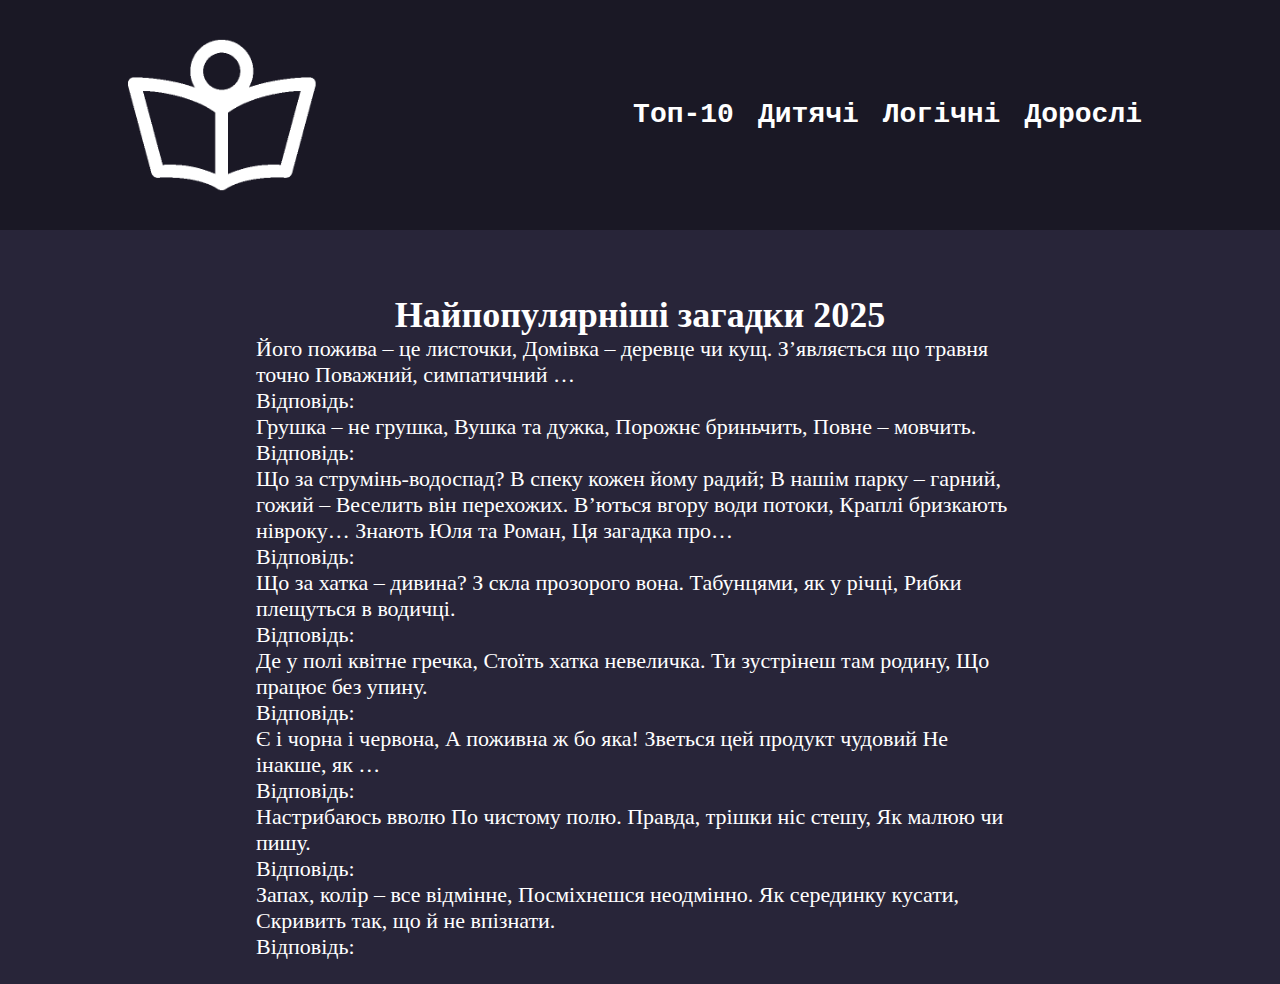
<file: index.html>
<!DOCTYPE html>
<html lang="en">

<head>
    <meta charset="UTF-8">
    <meta name="viewport" content="width=device-width, initial-scale=1.0">
    <title>Document</title>
    <link rel="stylesheet" href="style.css">
</head>

<body>
    <header>
        <div class="container">
            <img src="images/Web_Beginner_Site_logo.png">
            <nav>
                <ul>
                    <li><a href="index.html">Топ-10</a></li>
                    <li><a href="kids.html">Дитячі</a></li>
                    <li><a href="logic.html">Логічні</a></li>
                    <li><a href="big.html">Дорослі</a></li>
                </ul>
            </nav>
        </div>
    </header>

    <main>
        <h2>Найпопулярніші загадки 2025</h2>
        <div class="puzzles">
            <div class="puzzle">
                <p>Його пожива – це листочки,
                    Домівка – деревце чи кущ.
                    З’являється що травня точно
                    Поважний, симпатичний …</p>

                <p class="answer">Хрущ</p>
            </div>
            <div class="puzzle">
                <p>Грушка – не грушка,
                    Вушка та дужка,
                    Порожнє бриньчить,
                    Повне – мовчить.</p>

                <p class="answer">Відро</p>
            </div>
        </div>
        <div class="puzzle">
            <p>Що за струмінь-водоспад?
                В спеку кожен йому радий;
                В нашім парку – гарний, гожий –
                Веселить він перехожих.
                В’ються вгору води потоки,
                Краплі бризкають нівроку…
                Знають Юля та Роман,
                Ця загадка про…</p>

            <p class="answer">Фонтан</p>
        </div>
        <div class="puzzle">
            <p>Що за хатка – дивина?
                З скла прозорого вона.
                Табунцями, як у річці,
                Рибки плещуться в водичці.</p>

            <p class="answer">Акваріум</p>
        </div>
    </div>
    <div class="puzzle">
        <p>Де у полі квітне гречка,
            Стоїть хатка невеличка.
            Ти зустрінеш там родину,
            Що працює без упину.</p>

        <p class="answer">Вулик</p>
    </div>
    </div>
    <div class="puzzle">
        <p>Є і чорна і червона,
            А поживна ж бо яка!
            Зветься цей продукт чудовий
            Не інакше, як …</p>

        <p class="answer">Ікра</p>
    </div>
    </div>
    <div class="puzzle">
        <p>Настрибаюсь вволю
            По чистому полю.
            Правда, трішки ніс стешу,
            Як малюю чи пишу.</p>

        <p class="answer">Олівець</p>
    </div>
    </div>
    <div class="puzzle">
        <p>Запах, колір – все відмінне,
            Посміхнешся неодмінно.
            Як серединку кусати,
            Скривить так, що й не впізнати.</p>

        <p class="answer">Лимон</p>
    </div>
    </main>
</body>

</html>
</file>
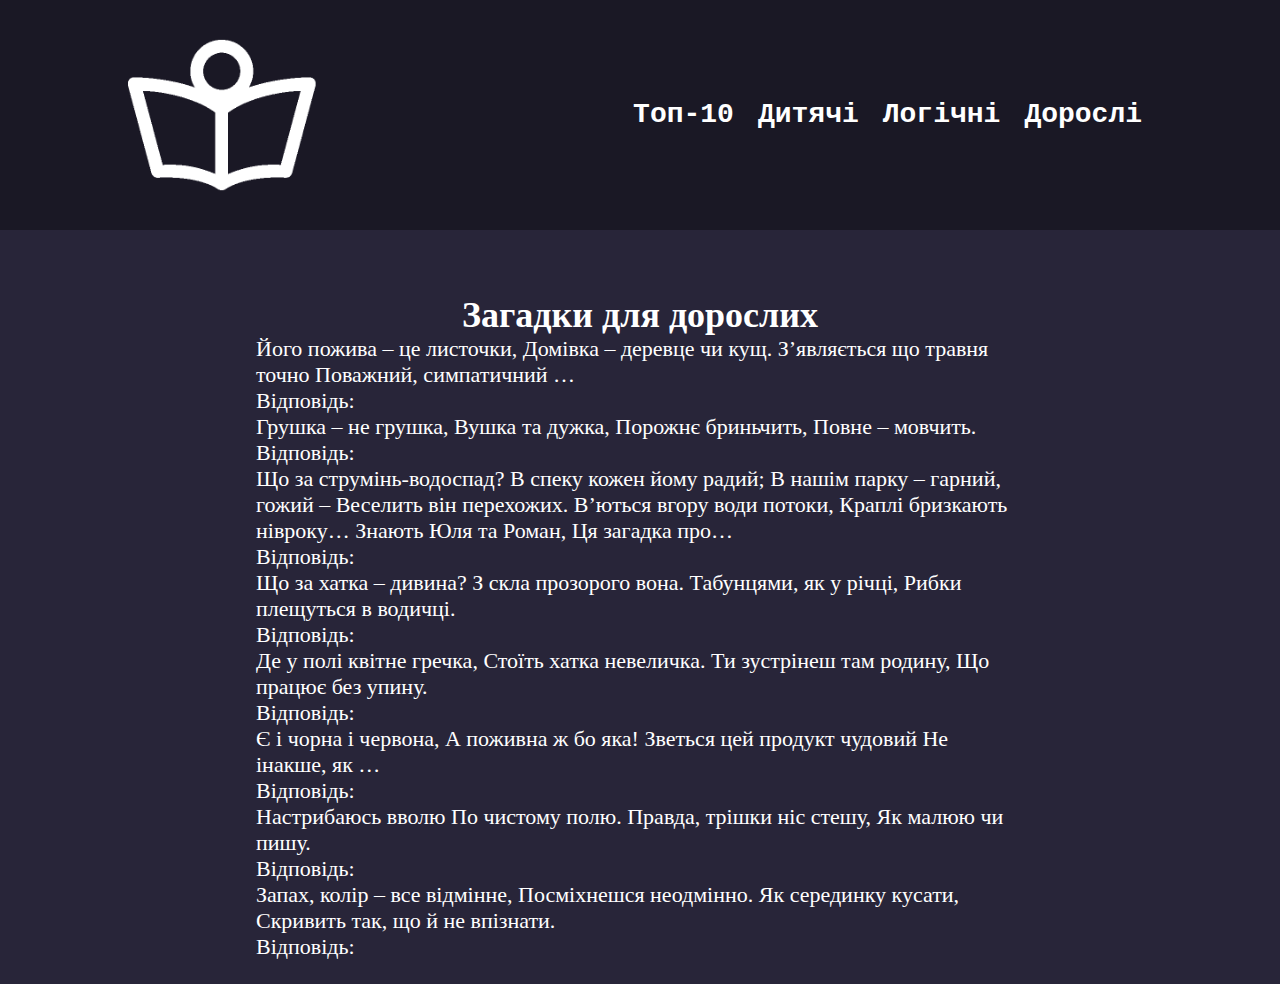
<file: big.html>
<!DOCTYPE html>
<html lang="en">

<head>
    <meta charset="UTF-8">
    <meta name="viewport" content="width=device-width, initial-scale=1.0">
    <title>Document</title>
    <link rel="stylesheet" href="style.css">
</head>

<body>
    <header>
        <div class="container">
            <img src="images/Web_Beginner_Site_logo.png">
            <nav>
                <ul>
                    <li><a href="index.html">Топ-10</a></li>
                    <li><a href="kids.html">Дитячі</a></li>
                    <li><a href="logic.html">Логічні</a></li>
                    <li><a href="big.html">Дорослі</a></li>
                </ul>
            </nav>
        </div>
    </header>

    <main>
        <h2>Загадки для дорослих</h2>
        <div class="puzzles">
            <div class="puzzle">
                <p>Його пожива – це листочки,
                    Домівка – деревце чи кущ.
                    З’являється що травня точно
                    Поважний, симпатичний …</p>

                <p class="answer">Хрущ</p>
            </div>
            <div class="puzzle">
                <p>Грушка – не грушка,
                    Вушка та дужка,
                    Порожнє бриньчить,
                    Повне – мовчить.</p>

                <p class="answer">Відро</p>
            </div>
            <div class="puzzle">
                <p>Що за струмінь-водоспад?
                    В спеку кожен йому радий;
                    В нашім парку – гарний, гожий –
                    Веселить він перехожих.
                    В’ються вгору води потоки,
                    Краплі бризкають нівроку…
                    Знають Юля та Роман,
                    Ця загадка про…</p>

                <p class="answer">Фонтан</p>
            </div>
            <div class="puzzle">
                <p>Що за хатка – дивина?
                    З скла прозорого вона.
                    Табунцями, як у річці,
                    Рибки плещуться в водичці.</p>

                <p class="answer">Акваріум</p>
            </div>
        </div>
        <div class="puzzle">
            <p>Де у полі квітне гречка,
                Стоїть хатка невеличка.
                Ти зустрінеш там родину,
                Що працює без упину.</p>

            <p class="answer">Вулик</p>
        </div>
        </div>
        <div class="puzzle">
            <p>Є і чорна і червона,
                А поживна ж бо яка!
                Зветься цей продукт чудовий
                Не інакше, як …</p>

            <p class="answer">Ікра</p>
        </div>
        </div>
        <div class="puzzle">
            <p>Настрибаюсь вволю
                По чистому полю.
                Правда, трішки ніс стешу,
                Як малюю чи пишу.</p>

            <p class="answer">Олівець</p>
        </div>
        </div>
        <div class="puzzle">
            <p>Запах, колір – все відмінне,
                Посміхнешся неодмінно.
                Як серединку кусати,
                Скривить так, що й не впізнати.</p>

            <p class="answer">Лимон</p>
        </div>
    </main>
</body>

</html>
</file>
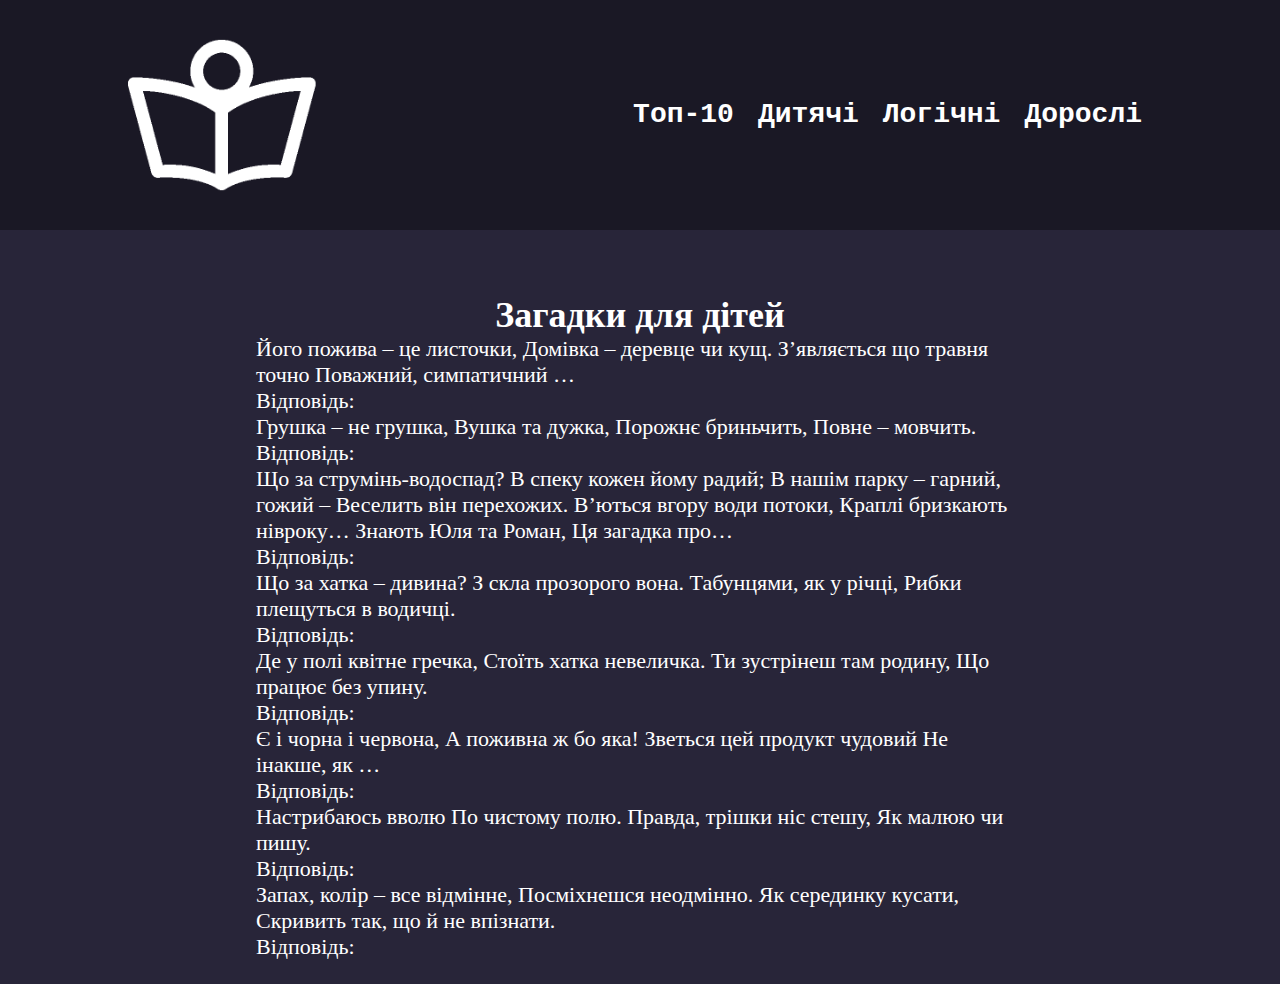
<file: kids.html>
<!DOCTYPE html>
<html lang="en">

<head>
    <meta charset="UTF-8">
    <meta name="viewport" content="width=device-width, initial-scale=1.0">
    <title>Document</title>
    <link rel="stylesheet" href="style.css">
</head>

<body>
    <header>
        <div class="container">
            <img src="images/Web_Beginner_Site_logo.png">
            <nav>
                <ul>
                    <li><a href="index.html">Топ-10</a></li>
                    <li><a href="kids.html">Дитячі</a></li>
                    <li><a href="logic.html">Логічні</a></li>
                    <li><a href="big.html">Дорослі</a></li>
                </ul>
            </nav>
        </div>
    </header>

    <main>
        <h2>Загадки для дітей</h2>
        <div class="puzzles">
            <div class="puzzle">
                <p>Його пожива – це листочки,
                    Домівка – деревце чи кущ.
                    З’являється що травня точно
                    Поважний, симпатичний …</p>

                <p class="answer">Хрущ</p>
            </div>
            <div class="puzzle">
                <p>Грушка – не грушка,
                    Вушка та дужка,
                    Порожнє бриньчить,
                    Повне – мовчить.</p>

                <p class="answer">Відро</p>
            </div>
        </div>
        <div class="puzzle">
            <p>Що за струмінь-водоспад?
                В спеку кожен йому радий;
                В нашім парку – гарний, гожий –
                Веселить він перехожих.
                В’ються вгору води потоки,
                Краплі бризкають нівроку…
                Знають Юля та Роман,
                Ця загадка про…</p>

            <p class="answer">Фонтан</p>
        </div>
        <div class="puzzle">
            <p>Що за хатка – дивина?
                З скла прозорого вона.
                Табунцями, як у річці,
                Рибки плещуться в водичці.</p>

            <p class="answer">Акваріум</p>
        </div>
    </div>
    <div class="puzzle">
        <p>Де у полі квітне гречка,
            Стоїть хатка невеличка.
            Ти зустрінеш там родину,
            Що працює без упину.</p>

        <p class="answer">Вулик</p>
    </div>
    </div>
    <div class="puzzle">
        <p>Є і чорна і червона,
            А поживна ж бо яка!
            Зветься цей продукт чудовий
            Не інакше, як …</p>

        <p class="answer">Ікра</p>
    </div>
    </div>
    <div class="puzzle">
        <p>Настрибаюсь вволю
            По чистому полю.
            Правда, трішки ніс стешу,
            Як малюю чи пишу.</p>

        <p class="answer">Олівець</p>
    </div>
    </div>
    <div class="puzzle">
        <p>Запах, колір – все відмінне,
            Посміхнешся неодмінно.
            Як серединку кусати,
            Скривить так, що й не впізнати.</p>

        <p class="answer">Лимон</p>
    </div>
    </main>
</body>

</html>
</file>
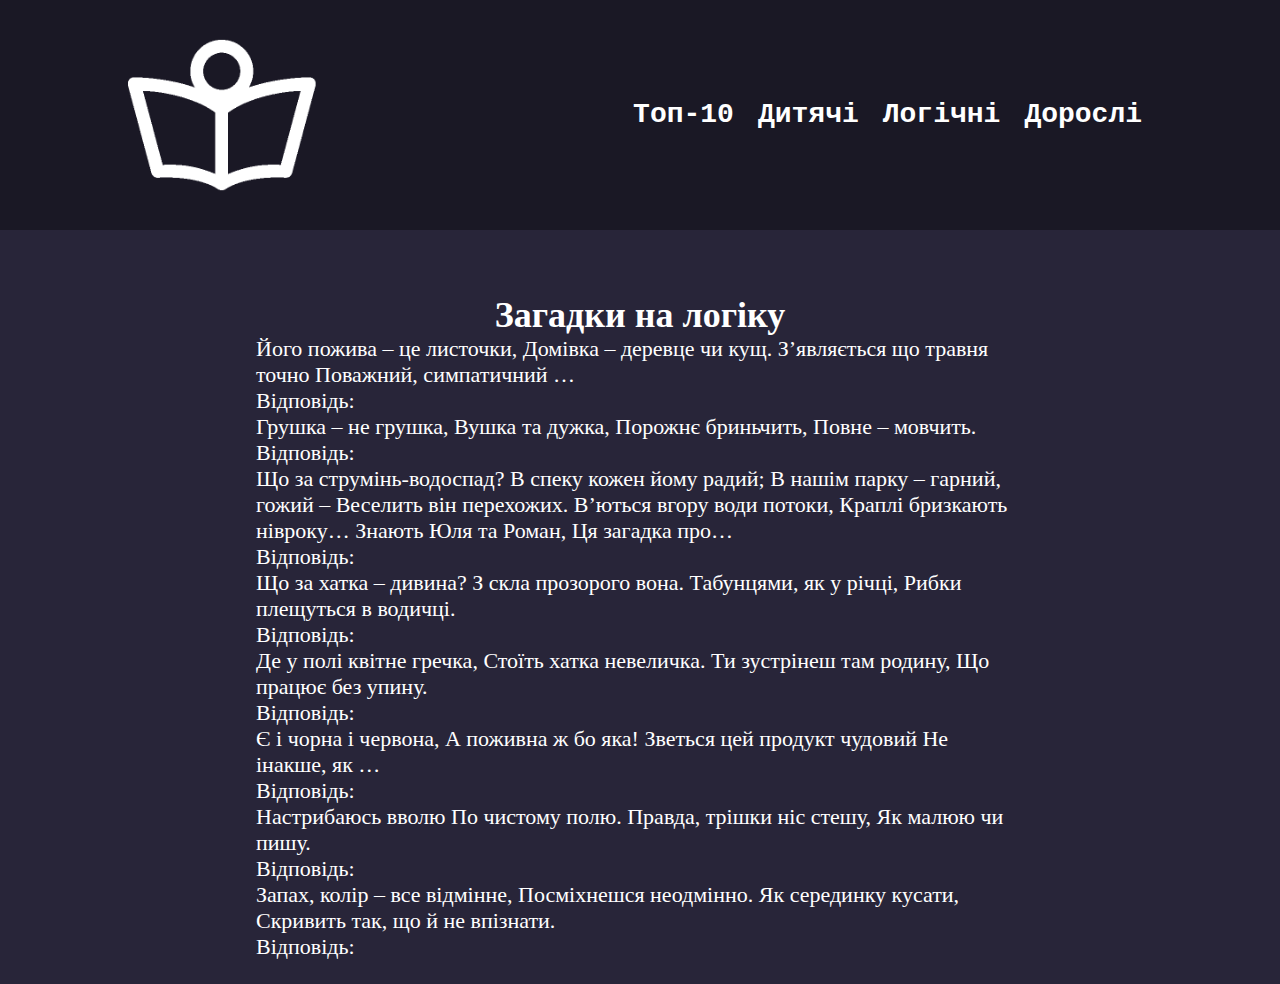
<file: logic.html>
<!DOCTYPE html>
<html lang="en">

<head>
    <meta charset="UTF-8">
    <meta name="viewport" content="width=device-width, initial-scale=1.0">
    <title>Document</title>
    <link rel="stylesheet" href="style.css">
</head>

<body>
    <header>
        <div class="container">
            <img src="images/Web_Beginner_Site_logo.png">
            <nav>
                <ul>
                    <li><a href="index.html">Топ-10</a></li>
                    <li><a href="kids.html">Дитячі</a></li>
                    <li><a href="logic.html">Логічні</a></li>
                    <li><a href="big.html">Дорослі</a></li>
                </ul>
            </nav>
        </div>
    </header>

    <main>
        <h2>Загадки на логіку</h2>
        <div class="puzzles">
            <div class="puzzle">
                <p>Його пожива – це листочки,
                    Домівка – деревце чи кущ.
                    З’являється що травня точно
                    Поважний, симпатичний …</p>

                <p class="answer">Хрущ</p>
            </div>
            <div class="puzzle">
                <p>Грушка – не грушка,
                    Вушка та дужка,
                    Порожнє бриньчить,
                    Повне – мовчить.</p>

                <p class="answer">Відро</p>
            </div>
        </div>
        <div class="puzzle">
            <p>Що за струмінь-водоспад?
                В спеку кожен йому радий;
                В нашім парку – гарний, гожий –
                Веселить він перехожих.
                В’ються вгору води потоки,
                Краплі бризкають нівроку…
                Знають Юля та Роман,
                Ця загадка про…</p>

            <p class="answer">Фонтан</p>
        </div>
        <div class="puzzle">
            <p>Що за хатка – дивина?
                З скла прозорого вона.
                Табунцями, як у річці,
                Рибки плещуться в водичці.</p>

            <p class="answer">Акваріум</p>
        </div>
    </div>
    <div class="puzzle">
        <p>Де у полі квітне гречка,
            Стоїть хатка невеличка.
            Ти зустрінеш там родину,
            Що працює без упину.</p>

        <p class="answer">Вулик</p>
    </div>
    </div>
    <div class="puzzle">
        <p>Є і чорна і червона,
            А поживна ж бо яка!
            Зветься цей продукт чудовий
            Не інакше, як …</p>

        <p class="answer">Ікра</p>
    </div>
    </div>
    <div class="puzzle">
        <p>Настрибаюсь вволю
            По чистому полю.
            Правда, трішки ніс стешу,
            Як малюю чи пишу.</p>

        <p class="answer">Олівець</p>
    </div>
    </div>
    <div class="puzzle">
        <p>Запах, колір – все відмінне,
            Посміхнешся неодмінно.
            Як серединку кусати,
            Скривить так, що й не впізнати.</p>

        <p class="answer">Лимон</p>
    </div>
    </main>
</body>

</html>
</file>
<file: style.css>
* {
    margin: 0;
    padding: 0;
}

header {
    background-color: rgb(26, 24, 37);
    margin-bottom: 40px;
}

body {
    background-color: rgb(40, 37, 57);
    color: white;
}

.container {
    width: 100%;
    max-width: 1024px;
    padding: 15px;
    margin: 0 auto;
}

.container::after {
    content: "";
    clear: both;
    display: table;
}

img {
    height: 200px;
    float: left;
}

nav {
    float: right;
}

nav ul li {
    display: inline-block;
}

nav ul {
    width: max-content;
}

nav li a {
    text-decoration: none;
    margin: 0 10px;
    font-size: 28px;
    line-height: 200px;
    font-weight: bold;
    font-family: monospace;
    color: white;
}

a:hover {
    color: black;
    border-bottom: 2px solid black;
}

p.answer {
    color: rgb(40, 37, 57);
}

.puzzle {
    font-size: 22px;
}

p.answer:before {
    content: "Відповідь: ";
    color: white
}

p.answer:hover {
    color: white;
}

main {
    width: 60%;
    margin: 0 auto;
    padding: 24px 32px;
}

main h2 {
text-align: center;
font-size: 36px;
}
</file>
